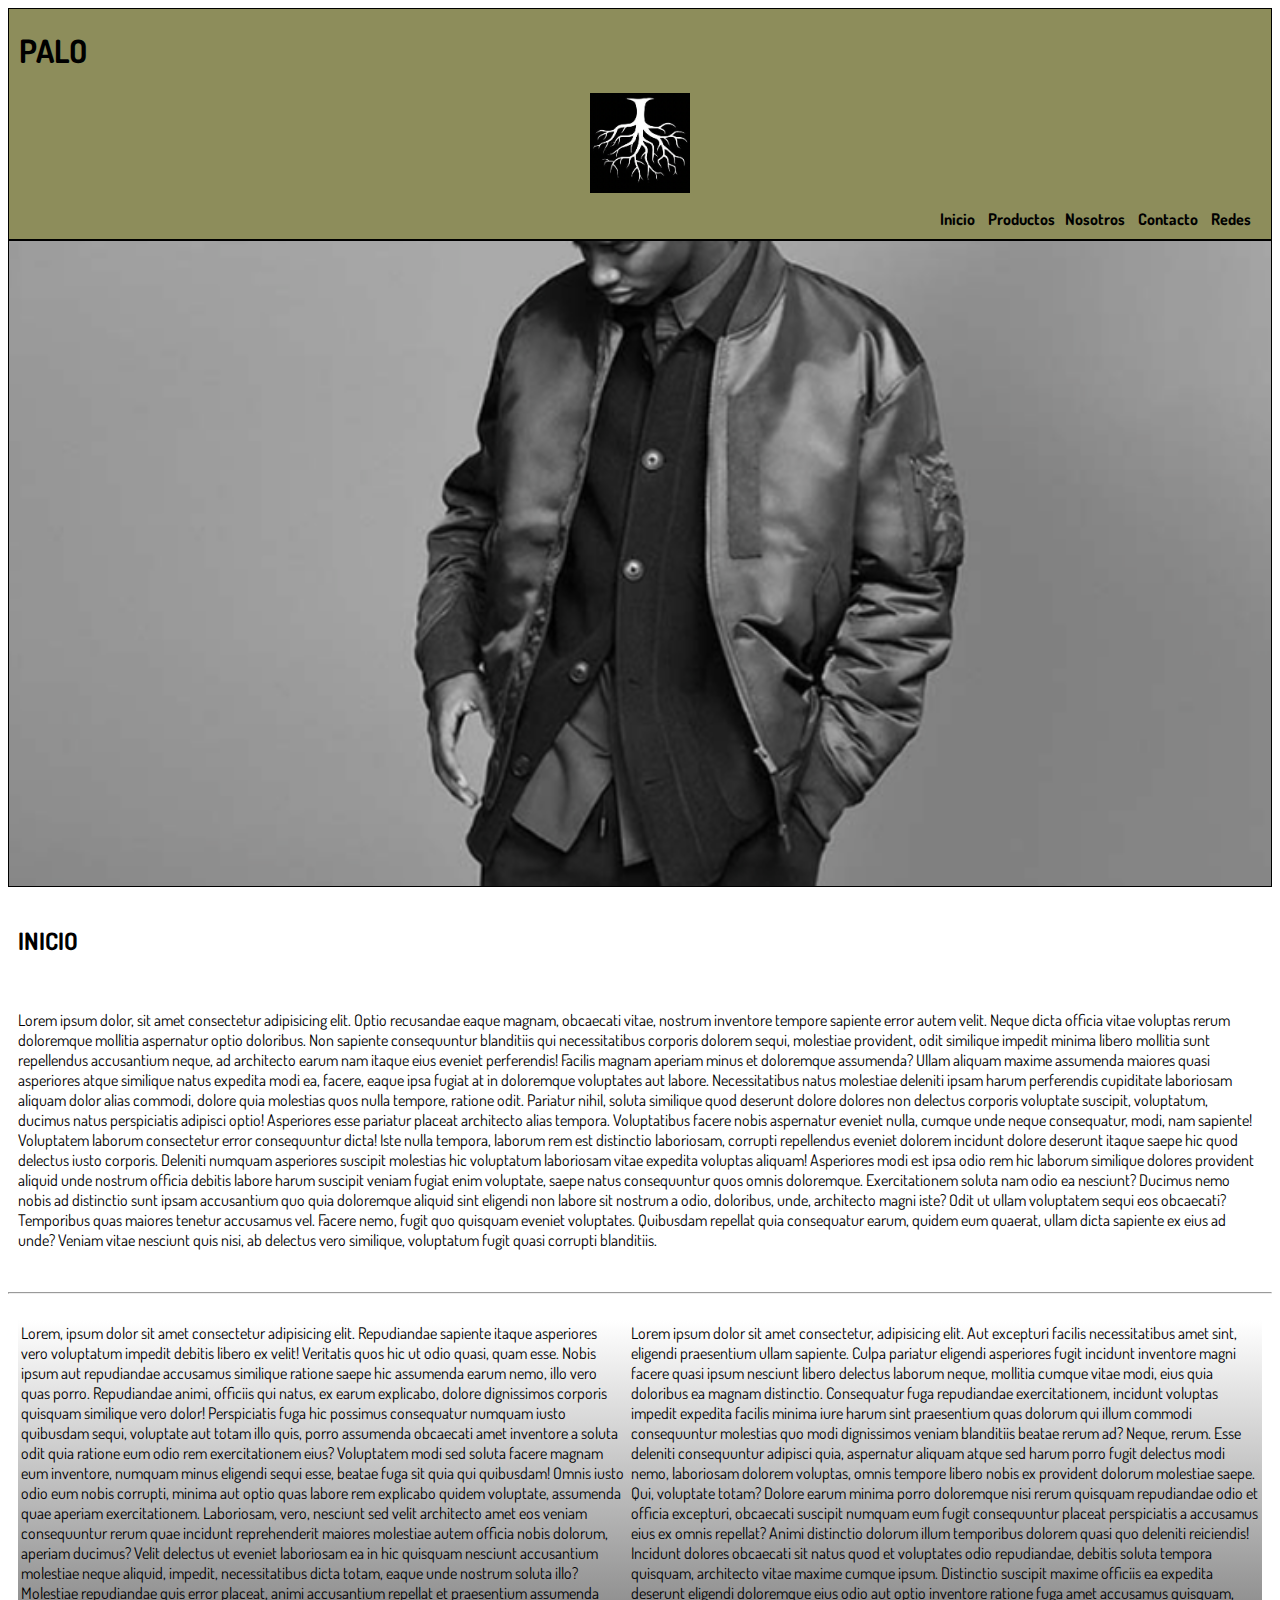
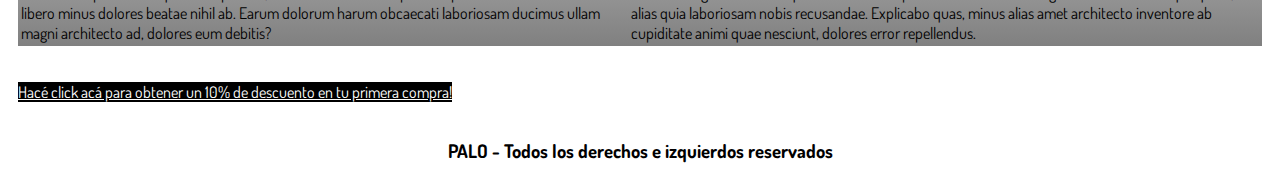
<file: index.html>
<!DOCTYPE html>
<html lang="en">
<head>
    <meta charset="UTF-8">
    <meta http-equiv="X-UA-Compatible" content="IE=edge">
    <meta name="viewport" content="width=device-width, initial-scale=1.0">
	<!-- Agrego el estilo css -->
	<link rel="stylesheet" href="style.css"> 
	<!-- fav icon -->
	<link rel="shortcut icon" href="./archivos/imagenes/favicon2.png">
	<!-- Fuentes -->
	<link rel="preconnect" href="https://fonts.googleapis.com"> 
	<link rel="preconnect" href="https://fonts.gstatic.com" crossorigin> 
	<link href="https://fonts.googleapis.com/css2?family=Dosis:wght@200&display=swap" rel="stylesheet">
    <title>Inicio</title>
</head>
<body>
<div class="grid-container">
	<div class="area1">
		<header>
			<h1>PALO</h1>
			<img class="logo" src="./archivos/imagenes/logoDark.png" alt="palo-logo">
			<nav>
				<ul>
					<li><a href="index.html">Inicio</a></li>
					<li><a href="productos.html">Productos</a>
					<li><a href="nosotros.html">Nosotros</a></li>
					<li><a href="contacto.html">Contacto</a></li>
					<li><a href="redes.html">Redes</a></li>
				</ul>
			</nav>
			</header>   

	</div>
<br>
<div class="area2">
<img class="abc" src="./archivos/imagenes/accesorios.png" alt="ropa-accesorios">
</div>
</div>

<h2>INICIO</h2>
<br>
	<p class="texto-1">Lorem ipsum dolor, sit amet consectetur adipisicing elit. Optio recusandae eaque magnam, obcaecati vitae, nostrum inventore tempore sapiente error autem velit. Neque dicta officia vitae voluptas rerum doloremque mollitia aspernatur optio doloribus. Non sapiente consequuntur blanditiis qui necessitatibus corporis dolorem sequi, molestiae provident, odit similique impedit minima libero mollitia sunt repellendus accusantium neque, ad architecto earum nam itaque eius eveniet perferendis! Facilis magnam aperiam minus et doloremque assumenda? Ullam aliquam maxime assumenda maiores quasi asperiores atque similique natus expedita modi ea, facere, eaque ipsa fugiat at in doloremque voluptates aut labore. Necessitatibus natus molestiae deleniti ipsam harum perferendis cupiditate laboriosam aliquam dolor alias commodi, dolore quia molestias quos nulla tempore, ratione odit. Pariatur nihil, soluta similique quod deserunt dolore dolores non delectus corporis voluptate suscipit, voluptatum, ducimus natus perspiciatis adipisci optio! Asperiores esse pariatur placeat architecto alias tempora. Voluptatibus facere nobis aspernatur eveniet nulla, cumque unde neque consequatur, modi, nam sapiente! Voluptatem laborum consectetur error consequuntur dicta! Iste nulla tempora, laborum rem est distinctio laboriosam, corrupti repellendus eveniet dolorem incidunt dolore deserunt itaque saepe hic quod delectus iusto corporis. Deleniti numquam asperiores suscipit molestias hic voluptatum laboriosam vitae expedita voluptas aliquam! Asperiores modi est ipsa odio rem hic laborum similique dolores provident aliquid unde nostrum officia debitis labore harum suscipit veniam fugiat enim voluptate, saepe natus consequuntur quos omnis doloremque. Exercitationem soluta nam odio ea nesciunt? Ducimus nemo nobis ad distinctio sunt ipsam accusantium quo quia doloremque aliquid sint eligendi non labore sit nostrum a odio, doloribus, unde, architecto magni iste? Odit ut ullam voluptatem sequi eos obcaecati? Temporibus quas maiores tenetur accusamus vel. Facere nemo, fugit quo quisquam eveniet voluptates. Quibusdam repellat quia consequatur earum, quidem eum quaerat, ullam dicta sapiente ex eius ad unde? Veniam vitae nesciunt quis nisi, ab delectus vero similique, voluptatum fugit quasi corrupti blanditiis.</p>

<br>
<hr>
<br>
<section> 
	<table>
		<tr>
			<td class="texto-izquierda">
			Lorem, ipsum dolor sit amet consectetur adipisicing elit. Repudiandae sapiente itaque asperiores vero voluptatum impedit debitis libero ex velit! Veritatis quos hic ut odio quasi, quam esse. Nobis ipsum aut repudiandae accusamus similique ratione saepe hic assumenda earum nemo, illo vero quas porro. Repudiandae animi, officiis qui natus, ex earum explicabo, dolore dignissimos corporis quisquam similique vero dolor! Perspiciatis fuga hic possimus consequatur numquam iusto quibusdam sequi, voluptate aut totam illo quis, porro assumenda obcaecati amet inventore a soluta odit quia ratione eum odio rem exercitationem eius? Voluptatem modi sed soluta facere magnam eum inventore, numquam minus eligendi sequi esse, beatae fuga sit quia qui quibusdam! Omnis iusto odio eum nobis corrupti, minima aut optio quas labore rem explicabo quidem voluptate, assumenda quae aperiam exercitationem. Laboriosam, vero, nesciunt sed velit architecto amet eos veniam consequuntur rerum quae incidunt reprehenderit maiores molestiae autem officia nobis dolorum, aperiam ducimus? Velit delectus ut eveniet laboriosam ea in hic quisquam nesciunt accusantium molestiae neque aliquid, impedit, necessitatibus dicta totam, eaque unde nostrum soluta illo? Molestiae repudiandae quis error placeat, animi accusantium repellat et praesentium assumenda libero minus dolores beatae nihil ab. Earum dolorum harum obcaecati laboriosam ducimus ullam magni architecto ad, dolores eum debitis?
			</td>

			<td class="texto-derecha">
			Lorem ipsum dolor sit amet consectetur, adipisicing elit. Aut excepturi facilis necessitatibus amet sint, eligendi praesentium ullam sapiente. Culpa pariatur eligendi asperiores fugit incidunt inventore magni facere quasi ipsum nesciunt libero delectus laborum neque, mollitia cumque vitae modi, eius quia doloribus ea magnam distinctio. Consequatur fuga repudiandae exercitationem, incidunt voluptas impedit expedita facilis minima iure harum sint praesentium quas dolorum qui illum commodi consequuntur molestias quo modi dignissimos veniam blanditiis beatae rerum ad? Neque, rerum. Esse deleniti consequuntur adipisci quia, aspernatur aliquam atque sed harum porro fugit delectus modi nemo, laboriosam dolorem voluptas, omnis tempore libero nobis ex provident dolorum molestiae saepe. Qui, voluptate totam? Dolore earum minima porro doloremque nisi rerum quisquam repudiandae odio et officia excepturi, obcaecati suscipit numquam eum fugit consequuntur placeat perspiciatis a accusamus eius ex omnis repellat? Animi distinctio dolorum illum temporibus dolorem quasi quo deleniti reiciendis! Incidunt dolores obcaecati sit natus quod et voluptates odio repudiandae, debitis soluta tempora quisquam, architecto vitae maxime cumque ipsum. Distinctio suscipit maxime officiis ea expedita deserunt eligendi doloremque eius odio aut optio inventore ratione fuga amet accusamus quisquam, alias quia laboriosam nobis recusandae. Explicabo quas, minus alias amet architecto inventore ab cupiditate animi quae nesciunt, dolores error repellendus.
			</td>
		</tr>
	</table>
</section>
<br>
<br>
<div class="texto-2">
	<a href="#">Hacé click acá para obtener un 10% de descuento en tu primera compra!</a>
</div>
<br>
<footer id="pie">
    <h3>PALO - Todos los derechos e izquierdos reservados</h3>
</footer>
</body>
</html>
</file>
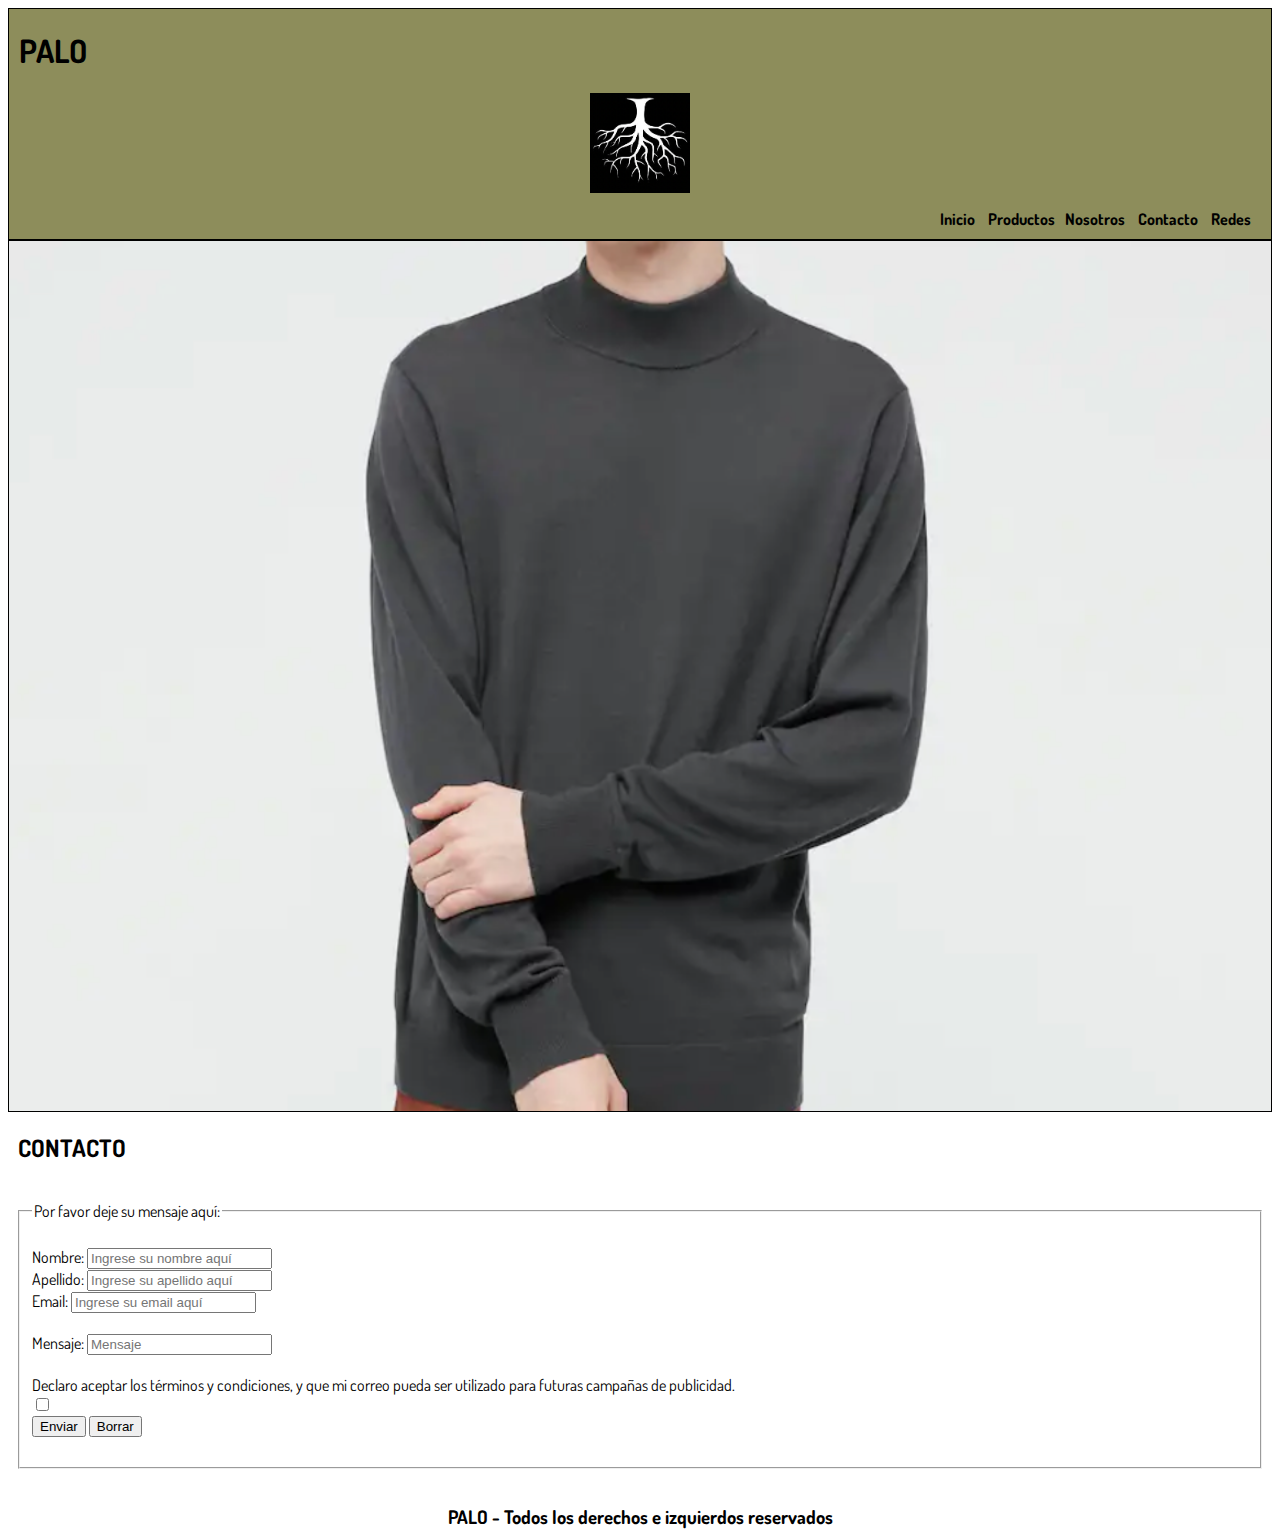
<file: contacto.html>
<!DOCTYPE html>
<html lang="en">
<head>
    <meta charset="UTF-8">
    <meta http-equiv="X-UA-Compatible" content="IE=edge">
    <meta name="viewport" content="width=device-width, initial-scale=1.0">
    <!-- Agrego el estilo css -->
	<link rel="stylesheet" href="style.css"> 
	<!-- fav icon -->
	<link rel="shortcut icon" href="./archivos/imagenes/favicon2.png">
	<!-- Fuentes -->
	<link rel="preconnect" href="https://fonts.googleapis.com"> 
	<link rel="preconnect" href="https://fonts.gstatic.com" crossorigin> 
	<link href="https://fonts.googleapis.com/css2?family=Dosis:wght@200&display=swap" rel="stylesheet">

    <title>Contacto</title>
</head>
<body>
    <div class="grid-container">

        <div class="area1">
            <header>
                <h1>PALO</h1>
                <img class="logo" src="./archivos/imagenes/logoDark.png" alt="palo-logo">
                <nav>
                    <ul>
                        <li><a href="index.html">Inicio</a></li>
                        <li><a href="productos.html">Productos</a>
                        <li><a href="nosotros.html">Nosotros</a></li>
                        <li><a href="contacto.html">Contacto</a></li>
                        <li><a href="redes.html">Redes</a></li>
                    </ul>
                </nav>
                </header>   
        </div>

<div class="area2">
    <img class="abc" src="./archivos/imagenes/buzo.png" alt="buzo">
</div>
</div>
    <h2>CONTACTO</h2>
<br>
    <form>
        <fieldset>
    
            <legend>Por favor deje su mensaje aquí:</legend>
            <br>
            <form>
                <label for="nombre_apellido">Nombre:</label>
                <input type="text" name="nombre_apellido" placeholder="Ingrese su nombre aquí"> 
            </form>
            <br>
            <form>
                <label for="nombre_apellido">Apellido:</label>
                <input type="text" name="nombre_apellido" placeholder="Ingrese su apellido aquí"> 
            </form>
            <form>
                <label for="email">Email:</label>
                <input type="text" name="email" placeholder="Ingrese su email aquí"> 
            </form>
            <br>
            <form>
                <label for="mensaje">Mensaje:</label>
                <input type="text" name="mensaje" placeholder="Mensaje"> 
            </form>
            <br>
            <form>
                <div>Declaro aceptar los términos y condiciones, y que mi correo pueda ser utilizado para futuras campañas de publicidad.</div>
                <input type="checkbox" name="Acepta" value="1"> 
            </form>
        
            <form>
                <input type="submit" value="Enviar">
                <input type="reset" value="Borrar">
            </form>
            <br>
        </fieldset>
    </form>
<br>
    <footer id="pie">
        <h3>PALO - Todos los derechos e izquierdos reservados</h3>
    </footer>

</body>
</html>
</file>
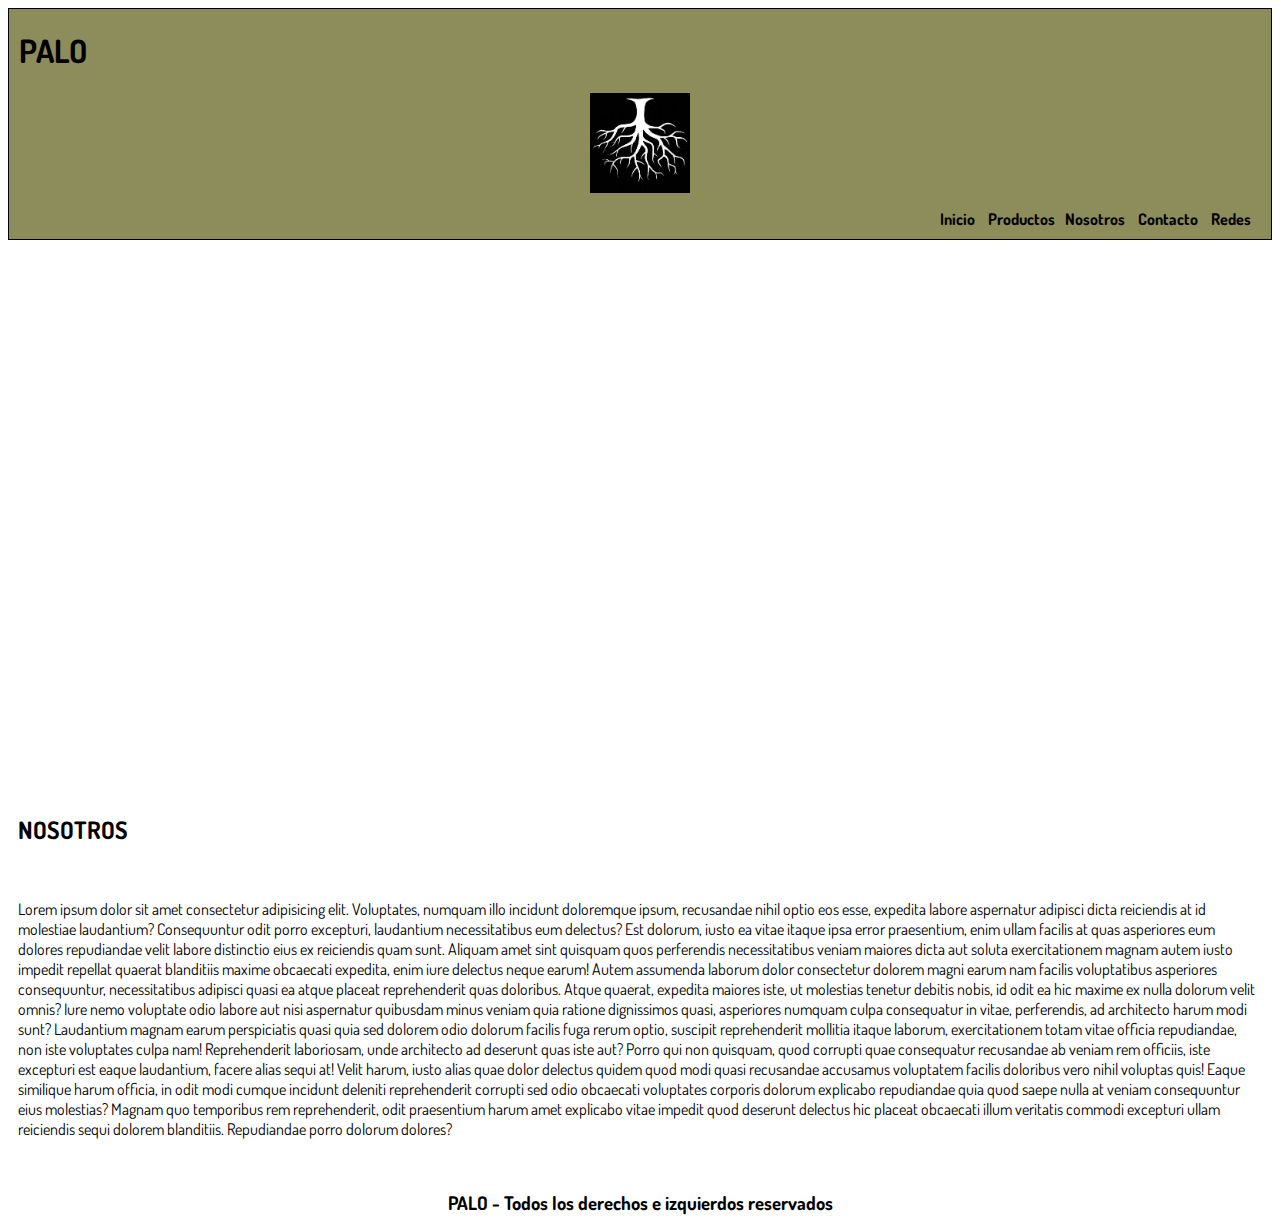
<file: nosotros.html>
<!DOCTYPE html>
<html lang="en">
<head>
    <meta charset="UTF-8">
    <meta http-equiv="X-UA-Compatible" content="IE=edge">
    <meta name="viewport" content="width=device-width, initial-scale=1.0">
	<!-- Agrego el estilo css -->
	<link rel="stylesheet" href="style.css"> 
	<!-- fav icon -->
	<link rel="shortcut icon" href="./archivos/imagenes/favicon2.png">
	<!-- Fuentes -->
	<link rel="preconnect" href="https://fonts.googleapis.com"> 
	<link rel="preconnect" href="https://fonts.gstatic.com" crossorigin> 
	<link href="https://fonts.googleapis.com/css2?family=Dosis:wght@200&display=swap" rel="stylesheet">

    <title>Nosotros</title>
</head>
<body>
    <div class="grid-container">

        <div class="area1">
            <header>
                <h1>PALO</h1>
                <img class="logo" src="./archivos/imagenes/logoDark.png" alt="palo-logo">
                <nav>
                    <ul>
                        <li><a href="index.html">Inicio</a></li>
                        <li><a href="productos.html">Productos</a>
                        <li><a href="nosotros.html">Nosotros</a></li>
                        <li><a href="contacto.html">Contacto</a></li>
                        <li><a href="redes.html">Redes</a></li>
                    </ul>
                </nav>
                </header>   

        </div>
	<br>
<iframe width="1200" height="500" src="https://www.youtube.com/embed/AuIx8CqLa9U" title="YouTube video player" frameborder="0" allow="accelerometer; autoplay; clipboard-write; encrypted-media; gyroscope; picture-in-picture" allowfullscreen></iframe>
<br>
<br>
    <h2>NOSOTROS</h2>
<br>
<p class="texto-1">Lorem ipsum dolor sit amet consectetur adipisicing elit. Voluptates, numquam illo incidunt doloremque ipsum, recusandae nihil optio eos esse, expedita labore aspernatur adipisci dicta reiciendis at id molestiae laudantium? Consequuntur odit porro excepturi, laudantium necessitatibus eum delectus? Est dolorum, iusto ea vitae itaque ipsa error praesentium, enim ullam facilis at quas asperiores eum dolores repudiandae velit labore distinctio eius ex reiciendis quam sunt. Aliquam amet sint quisquam quos perferendis necessitatibus veniam maiores dicta aut soluta exercitationem magnam autem iusto impedit repellat quaerat blanditiis maxime obcaecati expedita, enim iure delectus neque earum! Autem assumenda laborum dolor consectetur dolorem magni earum nam facilis voluptatibus asperiores consequuntur, necessitatibus adipisci quasi ea atque placeat reprehenderit quas doloribus. Atque quaerat, expedita maiores iste, ut molestias tenetur debitis nobis, id odit ea hic maxime ex nulla dolorum velit omnis? Iure nemo voluptate odio labore aut nisi aspernatur quibusdam minus veniam quia ratione dignissimos quasi, asperiores numquam culpa consequatur in vitae, perferendis, ad architecto harum modi sunt? Laudantium magnam earum perspiciatis quasi quia sed dolorem odio dolorum facilis fuga rerum optio, suscipit reprehenderit mollitia itaque laborum, exercitationem totam vitae officia repudiandae, non iste voluptates culpa nam! Reprehenderit laboriosam, unde architecto ad deserunt quas iste aut? Porro qui non quisquam, quod corrupti quae consequatur recusandae ab veniam rem officiis, iste excepturi est eaque laudantium, facere alias sequi at! Velit harum, iusto alias quae dolor delectus quidem quod modi quasi recusandae accusamus voluptatem facilis doloribus vero nihil voluptas quis! Eaque similique harum officia, in odit modi cumque incidunt deleniti reprehenderit corrupti sed odio obcaecati voluptates corporis dolorum explicabo repudiandae quia quod saepe nulla at veniam consequuntur eius molestias? Magnam quo temporibus rem reprehenderit, odit praesentium harum amet explicabo vitae impedit quod deserunt delectus hic placeat obcaecati illum veritatis commodi excepturi ullam reiciendis sequi dolorem blanditiis. Repudiandae porro dolorum dolores?</p>
<br>
<footer id="pie">
    <h3>PALO - Todos los derechos e izquierdos reservados</h3>
</footer>
</div>
</body>
</html>
</file>
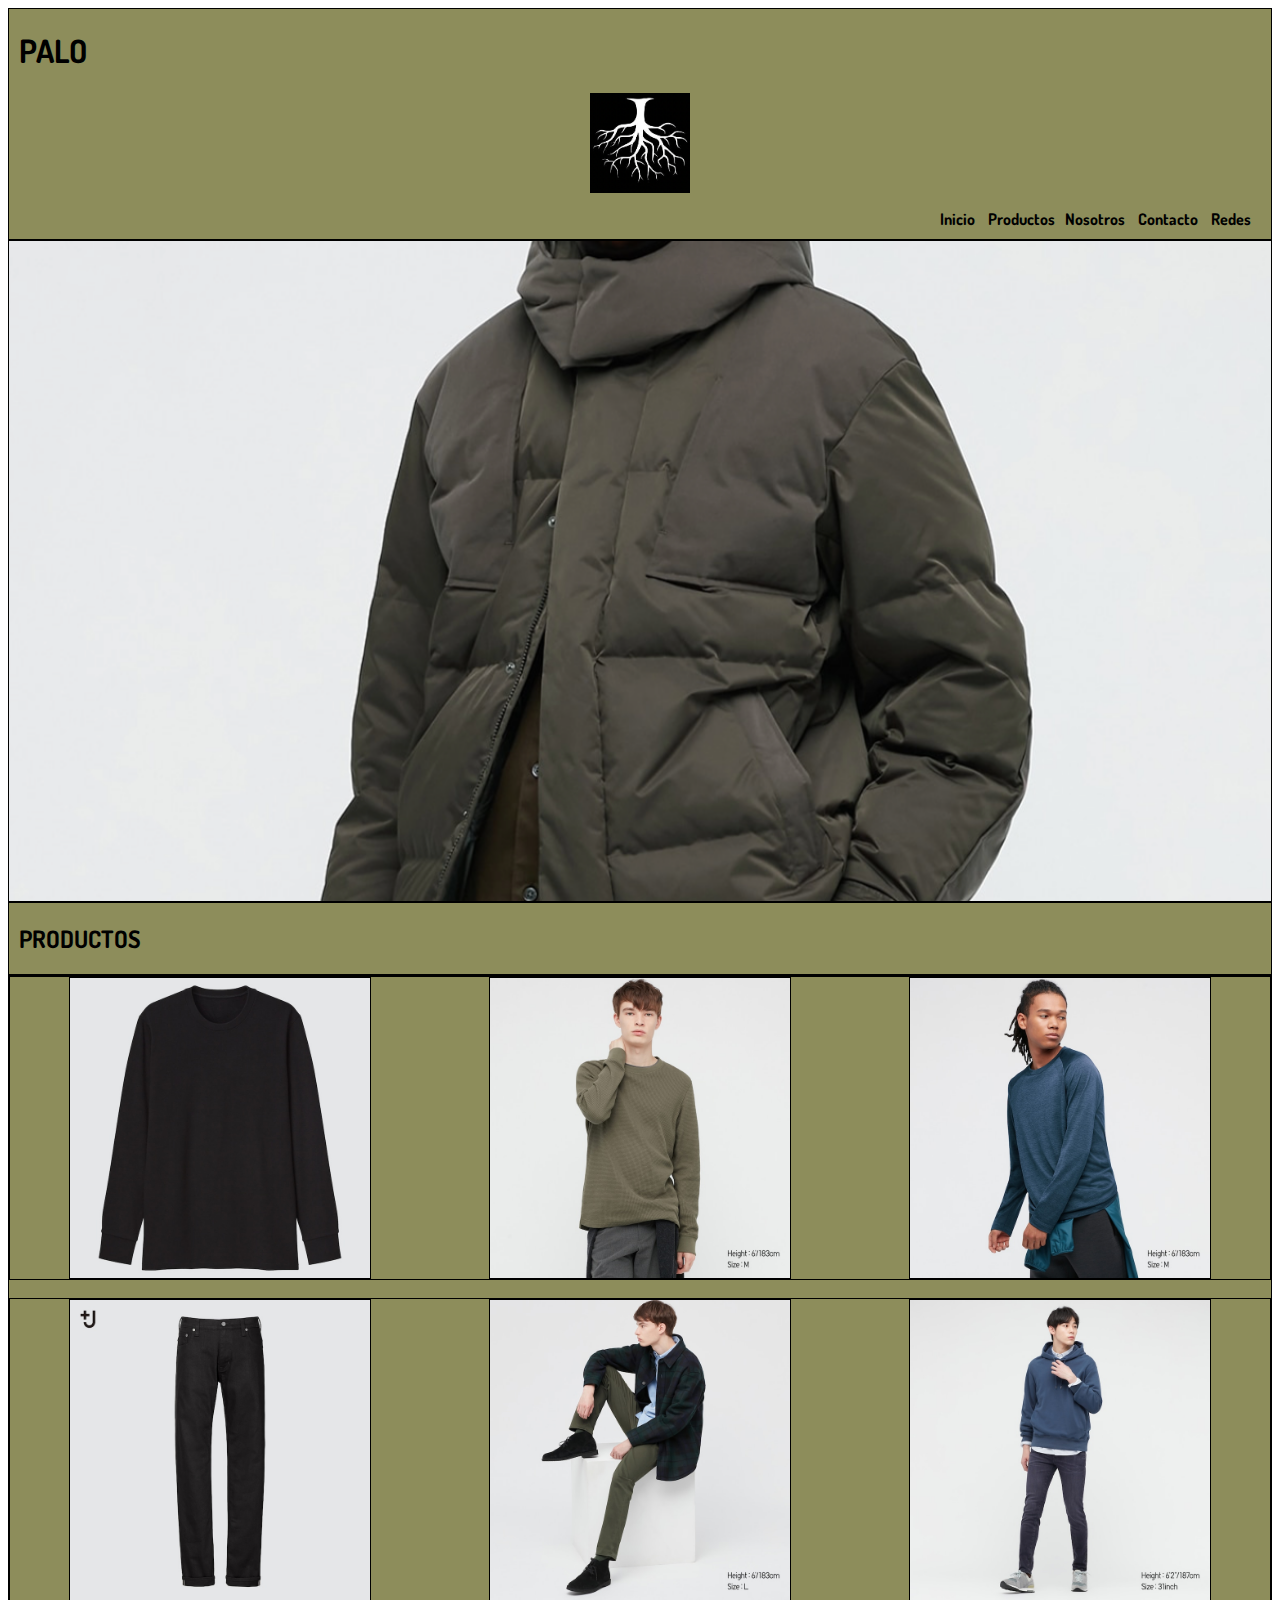
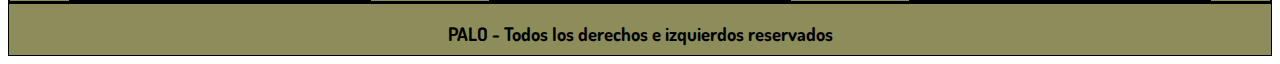
<file: productos.html>
<!DOCTYPE html>
<html lang="en">
<head>
    <meta charset="UTF-8">
    <meta http-equiv="X-UA-Compatible" content="IE=edge">
    <meta name="viewport" content="width=device-width, initial-scale=1.0">
    <!-- Agrego el estilo css -->
	<link rel="stylesheet" href="style.css"> 
	<!-- fav icon -->
	<link rel="shortcut icon" href="./archivos/imagenes/favicon2.png">
	<!-- Fuentes -->
	<link rel="preconnect" href="https://fonts.googleapis.com"> 
	<link rel="preconnect" href="https://fonts.gstatic.com" crossorigin> 
	<link href="https://fonts.googleapis.com/css2?family=Dosis:wght@200&display=swap" rel="stylesheet">
    <title>Productos</title>
</head>
<body>
    <div class="grid-container">

        <div class="area1">
            <header>
                <h1>PALO</h1>
                <img class="logo" src="./archivos/imagenes/logoDark.png" alt="palo-logo">
                <nav>
                    <ul>
                        <li><a href="index.html">Inicio</a></li>
                        <li><a href="productos.html">Productos</a>
                        <li><a href="nosotros.html">Nosotros</a></li>
                        <li><a href="contacto.html">Contacto</a></li>
                        <li><a href="redes.html">Redes</a></li>
                    </ul>
                </nav>
                </header>   

        </div>


        <div class="area2">
            <img class="abc" src="./archivos/imagenes/campera2.png" alt="campera">
        </div>


        <div class="area3">
            <h2>PRODUCTOS</h2>
        </div>


        <div class="area4">
            <div class="contenedor1">
                <div><img src="./productos/1.jpeg" alt=""></div>
                <div><img src="./productos/2.jpeg" alt=""></div>
                <div><img src="./productos/3.jpeg" alt=""></div>
                   </div>
                   <br>
                   <div class="contenedor2">
                <div><img src="./productos/4.jpeg" alt=""></div>
                <div><img src="./productos/5.jpeg" alt=""></div>
                <div><img src="./productos/6.jpeg" alt=""></div>
                </div>

        </div>


        <div class="area5">
            <footer>
                <h3>PALO - Todos los derechos e izquierdos reservados</h3>
                </footer>
        </div>


    </div>
</body>
</html>
</file>
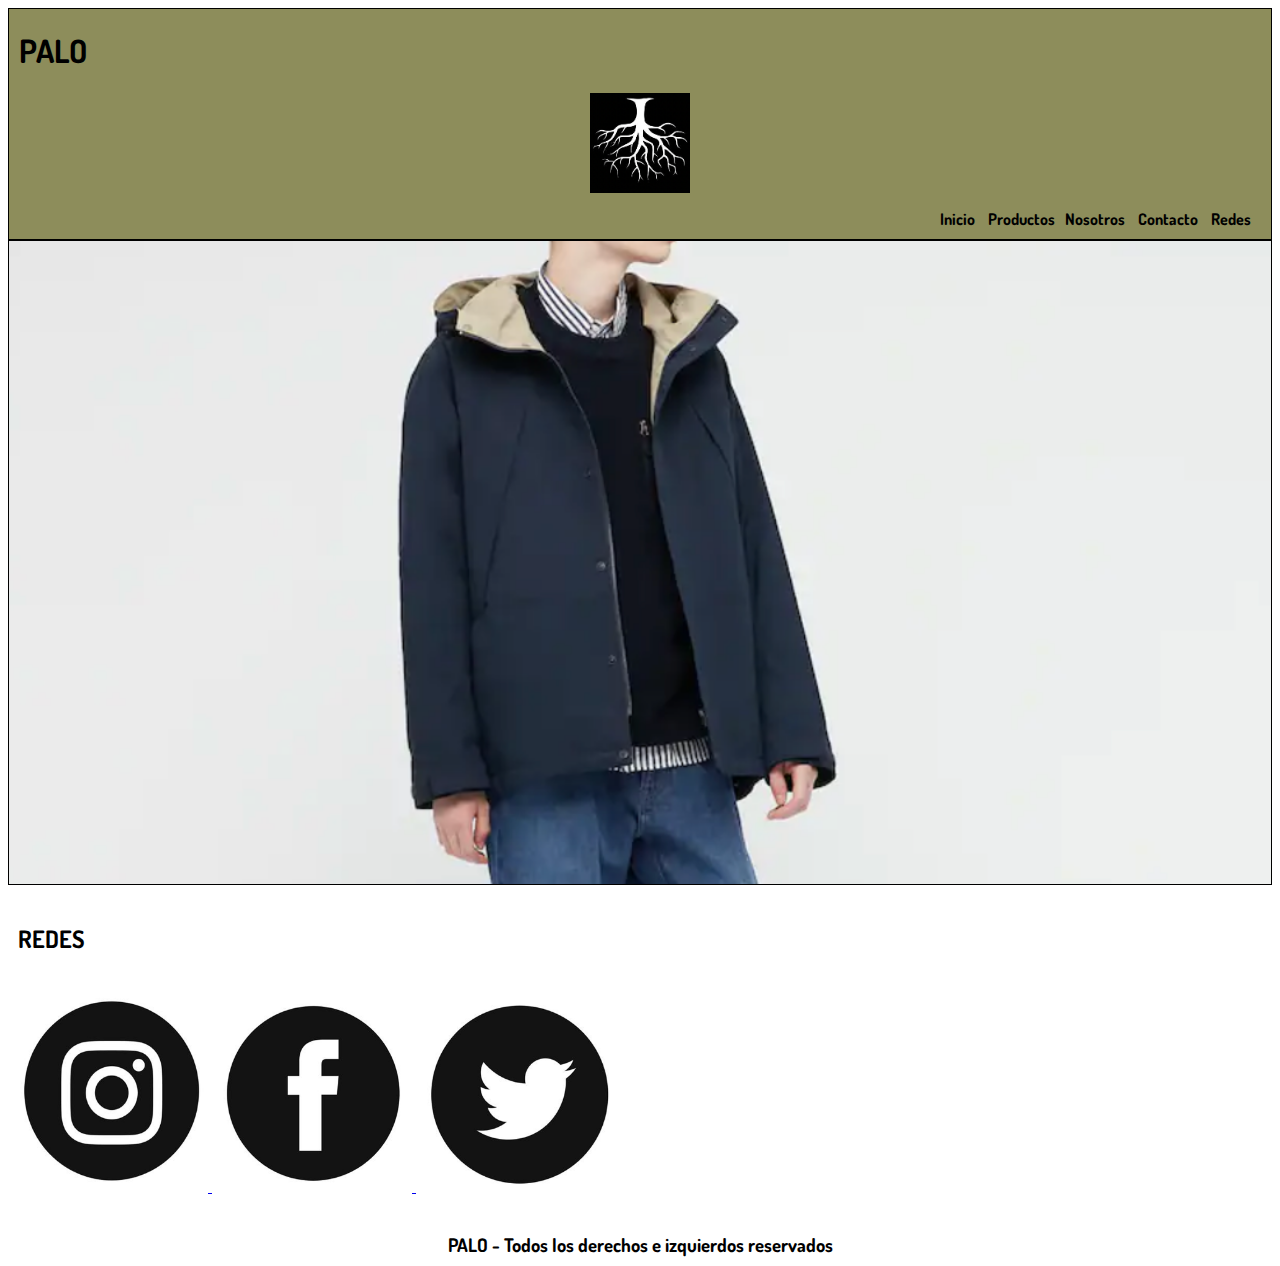
<file: redes.html>
<!DOCTYPE html>
<html lang="en">
<head>
    <meta charset="UTF-8">
    <meta http-equiv="X-UA-Compatible" content="IE=edge">
    <meta name="viewport" content="width=device-width, initial-scale=1.0">
    <!-- Agrego el estilo css -->
	<link rel="stylesheet" href="style.css"> 
	<!-- fav icon -->
	<link rel="shortcut icon" href="./archivos/imagenes/favicon2.png">
	<!-- Fuentes -->
	<link rel="preconnect" href="https://fonts.googleapis.com"> 
	<link rel="preconnect" href="https://fonts.gstatic.com" crossorigin> 
	<link href="https://fonts.googleapis.com/css2?family=Dosis:wght@200&display=swap" rel="stylesheet">

    <title>Redes</title>
</head>
<body>
    <div class="grid-container">

        <div class="area1">
            <header>
                <h1>PALO</h1>
                <img class="logo" src="./archivos/imagenes/logoDark.png" alt="palo-logo">
                <nav>
                    <ul>
                        <li><a href="index.html">Inicio</a></li>
                        <li><a href="productos.html">Productos</a>
                        <li><a href="nosotros.html">Nosotros</a></li>
                        <li><a href="contacto.html">Contacto</a></li>
                        <li><a href="redes.html">Redes</a></li>
                    </ul>
                </nav>
                </header>   

        </div>
<br>
<div class="area2">
    <img class="abc" src="./archivos/imagenes/campera.png" alt="campera">
	</div>
</div>
    <h2>REDES</h2>
<br>
    <a href="https://www.instagram.com"><img class="redes-1" src="./archivos/imagenes/instagram.png" alt="instagram-logo"> </a>
    <a href="https://www.facebook.com"><img class="redes-1" src="./archivos/imagenes/facebook.png" alt="facebook-logo"> </a>
    <a href="https://www.twitter.com"><img class="redes-1" src="./archivos/imagenes/twitter.png" alt="twitter-logo"> </a>
<br>
<br>
    <footer id="pie">
		<h3>PALO - Todos los derechos e izquierdos reservados</h3>
    </footer>

</body>
</html>
</file>
<file: style.css>
.grid-container{
display: grid;
grid-template-areas: 'header'
'imagen'
'subtitulo'
'producto'
'footer'
}

.grid-container div{
background-color: rgb(141, 141, 91);
color: black;
border: 1px solid black;
}

.area1{
grid-area: header;
}

.area2{
grid-area: imagen;
}

.area3{
grid-area: subtitulo;
}

.area4{
grid-area: producto;
}

.area5{
grid-area: footer
}

.contenedor1{
display: flex;
background-color: none;
justify-content:space-around;
 }
  
.contenedor1 div{
background-color: none;
text-align: center;
border: 1px solid black;
height: 300px;
width: 300px;
}

.contenedor2 {
display: flex;
background-color: none;
justify-content:space-around;
}
  
.contenedor2 div{
background-color: none;
text-align: center;
border: 1px solid black;
height: 300px;
width: 300px;
}

header{
 font-family: 'Dosis', sans-serif;
    background-color: rgb(141, 141, 91);
}   

header h1{
text-align: left;
margin-left: 10px;        
padding-bottom: none;
}        

header nav a{
background-color: rgb(141, 141, 91);
text-decoration: none;
color: black;
}

ul{
float: right;
display: inline;
margin-right: 10px;
margin-bottom: 10px;
background-color: rgb(141, 141, 91);
}    

li {
                    
display: inline-block;
margin-right: 10px;
font-weight: bolder;
display: inline-block; 
position:relative;
}                    


h2{
font-family: 'Dosis', sans-serif;
margin-left: 10px;
margin-right: 10px;
}
                        
h3{
font-family: 'Dosis', sans-serif;
margin-left: 10px;
margin-left: 10px;
margin-right: 10px;
margin-bottom: 10px;
}
                        
footer{
text-align: center;
}
/* animacion */
.texto-1{
font-family: 'Dosis', sans-serif;
margin-left: 10px;
margin-right: 10px;
animation-duration: 2s;
animation-name: aparecer;
animation-iteration-count: infinite;
}

@keyframes aparecer {
    0% {
      opacity: 0;
    }
    100% {
      opacity: 1;
    }
 }
 
 /* fin animacion */
                            
.texto-2 a { 
font-family: 'Dosis', sans-serif;
background-color: black;
 margin-left: 10px;
 margin-right: 10px;
color: rgb(255, 255, 255)
}
                            
img{
width: 100%; 
height: 100%; 
}
                            
.redes-1{
display: inline;
height: 200px;
width: 200px;
}
    
/* transformacion */
.logo{
display: block;
margin-left: auto;
margin-right: auto;
height: 100px;
width: 100px;
transform: rotate(180deg);
}
                            
iframe{
display: block;
margin-left: auto;
margin-right: auto;
}

/* gradiente */
table{
font-family: 'Dosis', sans-serif;
margin-left: 10px;
margin-right: 10px;
background-image: linear-gradient(to top, grey, white);
}
                            
fieldset{
font-family: 'Dosis', sans-serif;
margin-left: 10px;
margin-right: 10px;
}



@media only screen and (min-width:0px) and (max-width:767px){
.grid-container{
display: grid;
grid-template-areas: 'header'
'imagen'
'subtitulo'
'producto'
'footer';
background-color: white;
}

.logo{
display: none;    
}
.abc{
display: none;
}

iframe{
display: none;
}

.contenedor1{
display: flex;
background-color: none;
justify-content:space-around;
}
      
.contenedor1 div{
background-color: none;
text-align: center;
border: 1px solid black;
height: 100px;
width: 100px;
}
    
.contenedor2 {
display: flex;
background-color: none;
justify-content:space-around;
}
      
.contenedor2 div{
background-color: none;
text-align: center;
border: 1px solid black;
height: 100px;
width: 100px;
}

.redes-1{
display: inline;
height: 50px;
width: 50px;
}

.texto-1{
font-family: 'Dosis', sans-serif;
margin-left: 10px;
margin-right: 10px;
background-image: linear-gradient(to top, white, white);
}

table{
font-family: 'Dosis', sans-serif;
margin-left: 10px;
margin-right: 10px;
background-image: linear-gradient(to top, white, white);
}
}
</file>
